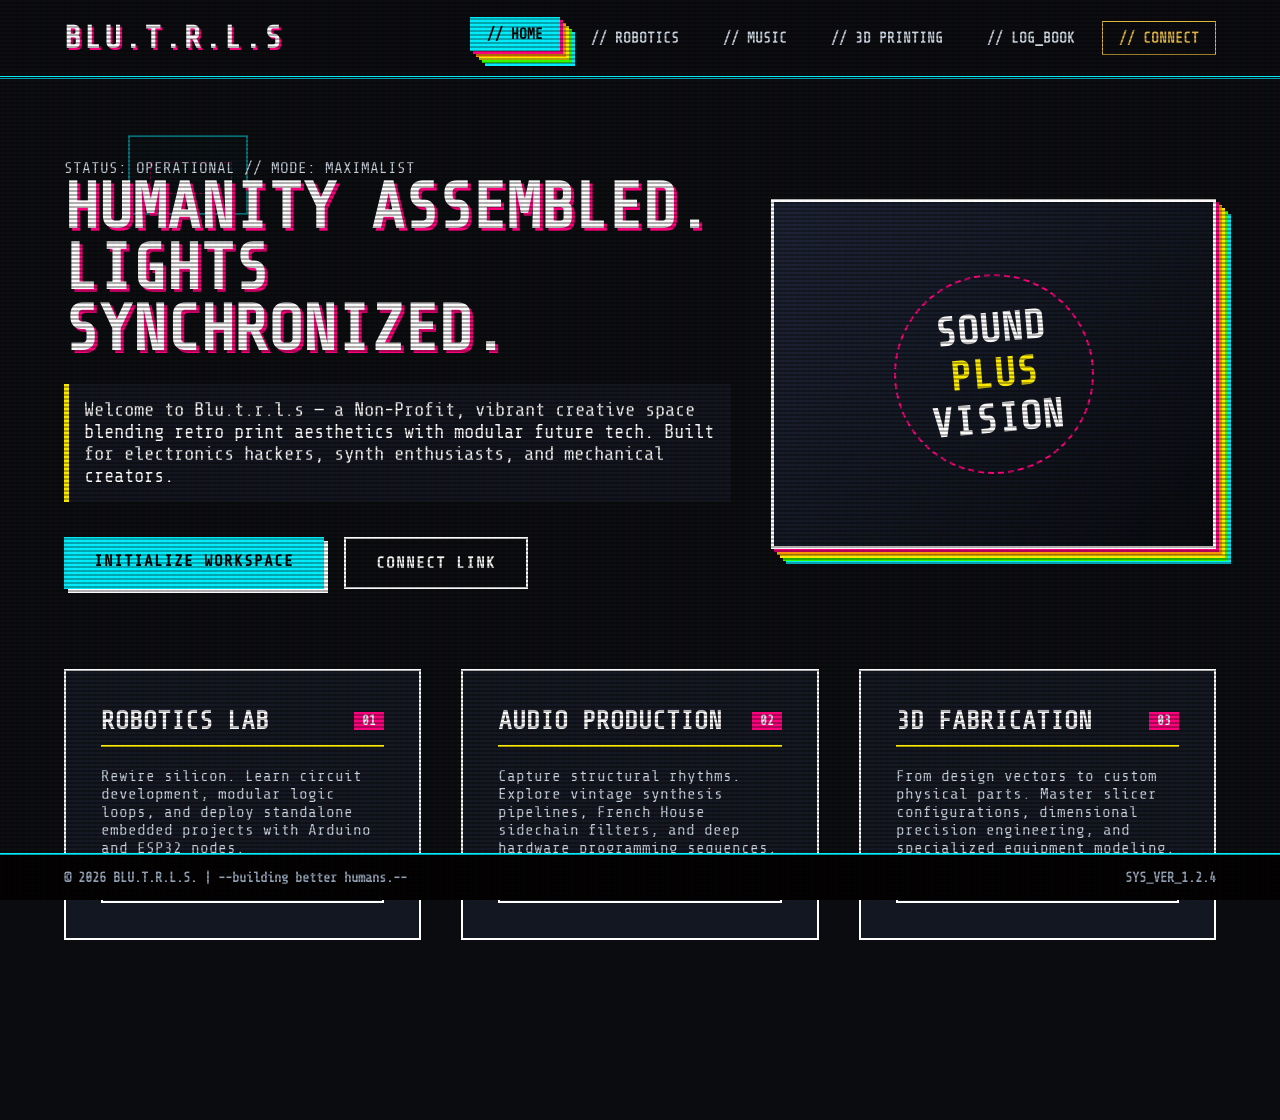
<file: index.html>
<!DOCTYPE html>
<html lang="en">

<head>
    <meta charset="UTF-8">
    <meta name="description" content="Blu.t.r.l.s - A Non-Profit Organization for All.">
    <meta name="keywords" content="Blu.t.r.l.s, Robotics, Music, 3D Printing">
    <meta name="author" content="Blu.t.r.l.s">
    <meta name="viewport" content="width=device-width, initial-scale=1.0">

    <title>Blu.t.r.l.s - Retro is the New Future</title>

    <link rel="preconnect" href="https://fonts.googleapis.com">
    <link rel="preconnect" href="https://fonts.gstatic.com" crossorigin>
    <link href="https://fonts.googleapis.com/css2?family=Share+Tech+Mono&display=swap" rel="stylesheet">
    <link rel="stylesheet" href="style.css">
    <link rel="icon" href="imgs/Blutrls-old.png" type="image/png">
</head>

<body>
    <div class="bg-3d-matrix">
        <div class="product-3d-scene scene-cassette">
            <div class="cassette-box"></div>
        </div>
        <div class="product-3d-scene scene-monitor">
            <div class="monitor-cube"></div>
        </div>
        <div class="product-3d-scene scene-gear">
            <div class="gear-ring"></div>
        </div>
    </div>

    <header>
        <div class="logo-glitch" data-text="Blu.t.r.l.s">Blu.t.r.l.s</div>
        <nav>
            <a href="index.html" class="nav-link active">// HOME</a>
            <a href="robotics.html" class="nav-link">// ROBOTICS</a>
            <a href="music.html" class="nav-link">// MUSIC</a>
            <a href="printing.html" class="nav-link">// 3D PRINTING</a>
            <a href="blog.html" class="nav-link">// LOG_BOOK</a>
            <a href="contact.html" class="nav-link nav-btn">// CONNECT</a>
        </nav>
    </header>

    <div id="hero" class="section-container">
        <div class="hero-grid">
            <div class="hero-left-blueprint">
                <p class="system-status">STATUS: OPERATIONAL // MODE: MAXIMALIST</p>
                <h1>HUMANITY ASSEMBLED.<br>LIGHTS SYNCHRONIZED.</h1>
                <p class="hero-tagline">Welcome to Blu.t.r.l.s — a Non-Profit, vibrant creative space blending retro
                    print aesthetics
                    with modular future tech. Built for electronics hackers, synth enthusiasts, and mechanical creators.
                </p>
                <div class="hero-buttons">
                    <a href="robotics.html" class="btn primary-neon">INITIALIZE WORKSPACE</a>
                    <a href="contact.html" class="btn secondary-silver">CONNECT LINK</a>
                </div>
            </div>
            <div class="hero-right-visual">
                <div class="walkman-ad-frame">
                    <div class="ad-accent-circle"></div>
                    <div
                        style="font-size:2.5rem; font-weight:900; color:#fff; z-index:5; text-align:center; transform: rotate(-5deg);">
                        SOUND<br><span style="color:var(--neon-yellow)">PLUS</span><br>VISION</div>
                </div>
            </div>
        </div>
    </div>

    <main class="portal-grid">
        <section class="portal-card panel-style">
            <div class="card-header">
                <h2>ROBOTICS LAB</h2>
                <span class="card-num">01</span>
            </div>
            <p>Rewire silicon. Learn circuit development, modular logic loops, and deploy standalone embedded projects
                with Arduino and ESP32 nodes.</p>
            <a href="robotics.html" class="portal-btn">LOAD LAB NODE</a>
        </section>

        <section class="portal-card panel-style">
            <div class="card-header">
                <h2>AUDIO PRODUCTION</h2>
                <span class="card-num">02</span>
            </div>
            <p>Capture structural rhythms. Explore vintage synthesis pipelines, French House sidechain filters, and deep
                hardware programming sequences.</p>
            <a href="music.html" class="portal-btn">TUNE FREQUENCY</a>
        </section>

        <section class="portal-card panel-style">
            <div class="card-header">
                <h2>3D FABRICATION</h2>
                <span class="card-num">03</span>
            </div>
            <p>From design vectors to custom physical parts. Master slicer configurations, dimensional precision
                engineering, and specialized equipment modeling.</p>
            <a href="printing.html" class="portal-btn">EXECUTE MATRIX</a>
        </section>
    </main>

    <footer id="footer">
        <div class="footer-grid">
            <p class="copyright">© 2026 BLU.T.R.L.S. | --building better humans.-- </p>
            <p class="footer-version">SYS_VER_1.2.4</p>
        </div>
    </footer>

    <script src="script.js"></script>
</body>

</html>
</file>
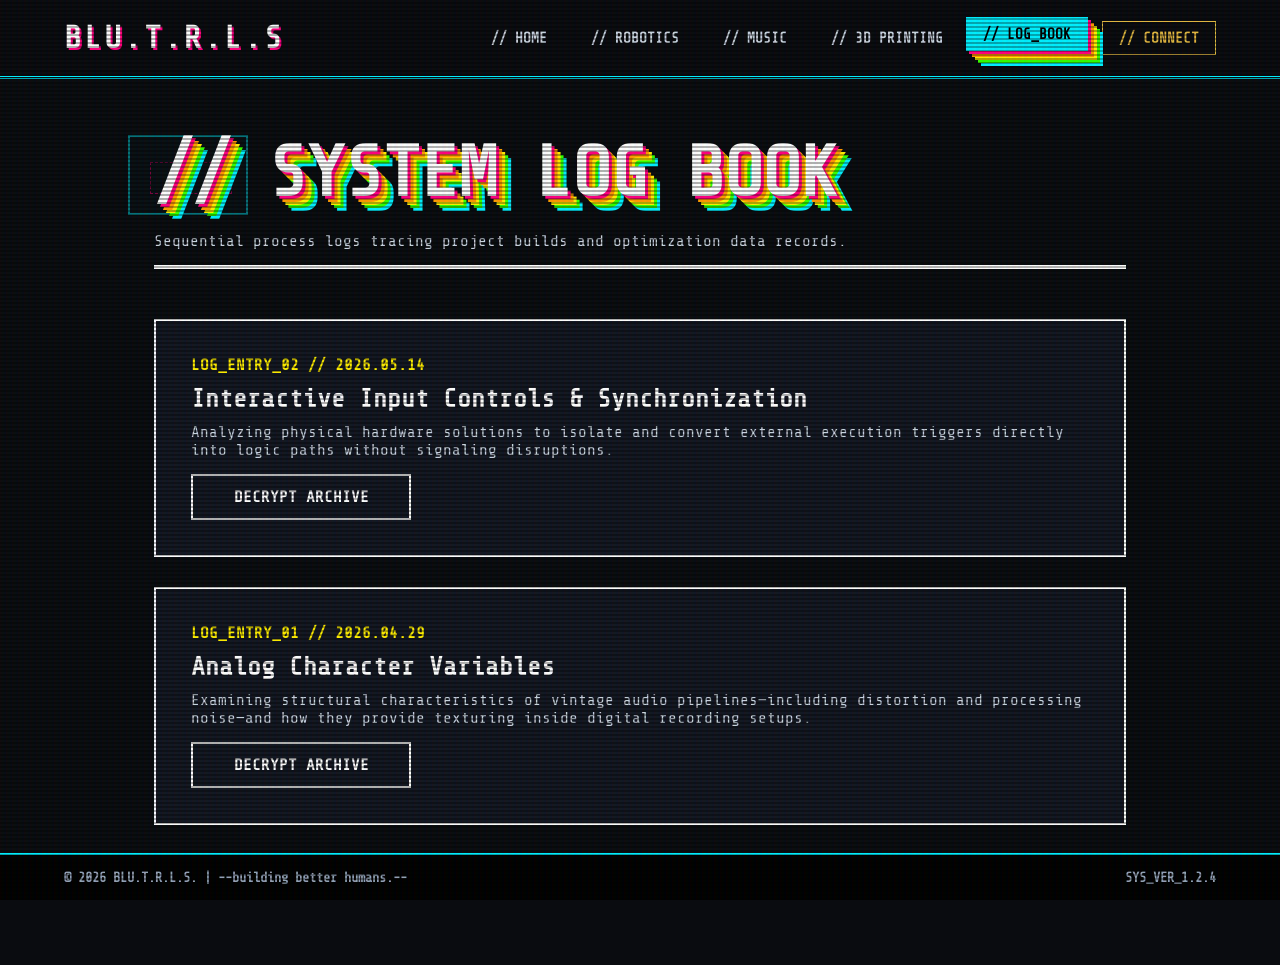
<file: blog.html>
<!DOCTYPE html>
<html lang="en">

<head>
    <meta charset="UTF-8">
    <meta name="viewport" content="width=device-width, initial-scale=1.0">
    <title>Blu.t.r.l.s // Log Book</title>
    <link href="https://fonts.googleapis.com/css2?family=Share+Tech+Mono&display=swap" rel="stylesheet">
    <link rel="stylesheet" href="style.css">
    <link rel="icon" href="imgs/Blutrls-old.png" type="image/png">
</head>

<body>
    <div class="bg-3d-matrix">
        <div class="product-3d-scene scene-cassette">
            <div class="cassette-box"></div>
        </div>
    </div>

    <header>
        <div class="logo-glitch" data-text="Blu.t.r.l.s">Blu.t.r.l.s</div>
        <nav>
            <a href="index.html" class="nav-link">// HOME</a>
            <a href="robotics.html" class="nav-link">// ROBOTICS</a>
            <a href="music.html" class="nav-link">// MUSIC</a>
            <a href="printing.html" class="nav-link">// 3D PRINTING</a>
            <a href="blog.html" class="nav-link active">// LOG_BOOK</a>
            <a href="contact.html" class="nav-link nav-btn">// CONNECT</a>
        </nav>
    </header>

    <main class="content-hub">
        <div class="hub-header">
            <h1>// SYSTEM LOG BOOK</h1>
            <p class="subtitle">Sequential process logs tracing project builds and optimization data records.</p>
        </div>

        <div style="display:flex; flex-direction:column; gap:30px;">
            <article class="panel-style">
                <span style="color:var(--neon-yellow); font-weight:bold;">LOG_ENTRY_02 // 2026.05.14</span>
                <h2 style="margin:10px 0;">Interactive Input Controls & Synchronization</h2>
                <p>Analyzing physical hardware solutions to isolate and convert external execution triggers directly
                    into logic paths without signaling disruptions.</p>
                <a href="entry-02.html" class="portal-btn" style="max-width:220px; margin-top:15px;">DECRYPT ARCHIVE</a>
            </article>

            <article class="panel-style">
                <span style="color:var(--neon-yellow); font-weight:bold;">LOG_ENTRY_01 // 2026.04.29</span>
                <h2 style="margin:10px 0;">Analog Character Variables</h2>
                <p>Examining structural characteristics of vintage audio pipelines—including distortion and processing
                    noise—and how they provide texturing inside digital recording setups.</p>
                <a href="entry-01.html" class="portal-btn" style="max-width:220px; margin-top:15px;">DECRYPT ARCHIVE</a>
            </article>
        </div>
    </main>

    <footer id="footer">
        <div class="footer-grid">
            <p class="copyright">© 2026 BLU.T.R.L.S. | --building better humans.-- </p>
            <p class="footer-version">SYS_VER_1.2.4</p>
        </div>
    </footer>
    <script src="script.js"></script>
</body>

</html>
</file>
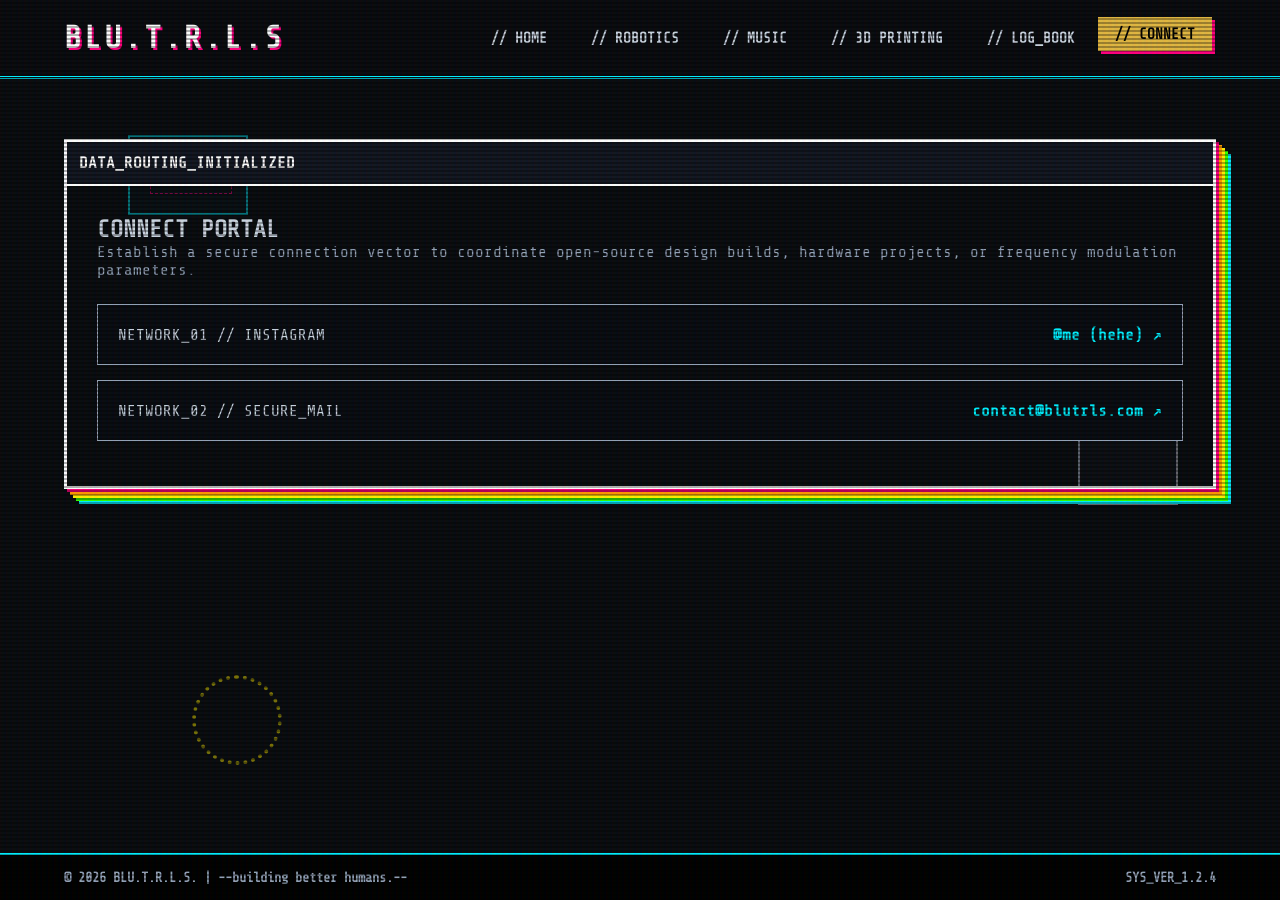
<file: contact.html>
<!DOCTYPE html>
<html lang="en">

<head>
    <meta charset="UTF-8">
    <meta name="viewport" content="width=device-width, initial-scale=1.0">
    <title>Blu.t.r.l.s // Connect Terminal</title>
    <link href="https://fonts.googleapis.com/css2?family=Share+Tech+Mono&display=swap" rel="stylesheet">
    <link rel="stylesheet" href="style.css">
    <link rel="icon" href="imgs/Blutrls-old.png" type="image/png">
    <style>
        .terminal-field {
            width: 100%;
            background: #000;
            border: 2px solid #fff;
            padding: 12px;
            color: var(--neon-blue);
            font-family: var(--font-mono);
            margin-bottom: 15px;
        }
    </style>
</head>

<body>
    <div class="bg-3d-matrix">
        <div class="product-3d-scene scene-cassette">
            <div class="cassette-box"></div>
        </div>
        <div class="product-3d-scene scene-monitor">
            <div class="monitor-cube"></div>
        </div>
        <div class="product-3d-scene scene-gear">
            <div class="gear-ring"></div>
        </div>
    </div>

    <header>
        <div class="logo-glitch" data-text="Blu.t.r.l.s">Blu.t.r.l.s</div>
        <nav>
            <a href="index.html" class="nav-link">// HOME</a>
            <a href="robotics.html" class="nav-link">// ROBOTICS</a>
            <a href="music.html" class="nav-link">// MUSIC</a>
            <a href="printing.html" class="nav-link">// 3D PRINTING</a>
            <a href="blog.html" class="nav-link">// LOG_BOOK</a>
            <a href="contact.html" class="nav-link active nav-btn">// CONNECT</a>
        </nav>
    </header>

    <main class="contact-terminal-container">
        <div class="neon-border-box" style="border:3px solid #fff; box-shadow: var(--rainbow-trail);">
            <div class="panel-header-bar" style="background:#131722; padding:12px; border-bottom:2px solid #fff;">
                <span class="status-dot blinking"></span>
                <span style="font-weight:bold; color:#fff;">DATA_ROUTING_INITIALIZED</span>
            </div>

            <div class="cta-inner-content" style="padding:30px;">
                <h2>CONNECT PORTAL</h2>
                <p style="color:var(--grey-text); margin-bottom:25px;">Establish a secure connection vector to
                    coordinate open-source design builds, hardware projects, or frequency modulation parameters.</p>

                <div class="terminal-directory">
                    <div class="directory-row">
                        <span>NETWORK_01 // INSTAGRAM</span>
                        <a href="https://www.instagram.com/iketani_thelegendof.akina" target="_blank"
                            class="dir-address">@me (hehe)
                            ↗</a>
                    </div>
                    <div class="directory-row">
                        <span>NETWORK_02 // SECURE_MAIL</span>
                        <a href="mailto:contact@blutrls.com" class="dir-address">contact@blutrls.com ↗</a>
                    </div>
                </div>
            </div>
        </div>
    </main>

    <footer id="footer">
        <div class="footer-grid">
            <p class="copyright">© 2026 BLU.T.R.L.S. | --building better humans.-- </p>
            <p class="footer-version">SYS_VER_1.2.4</p>
        </div>
    </footer>
    <script src="script.js"></script>
</body>

</html>
</file>
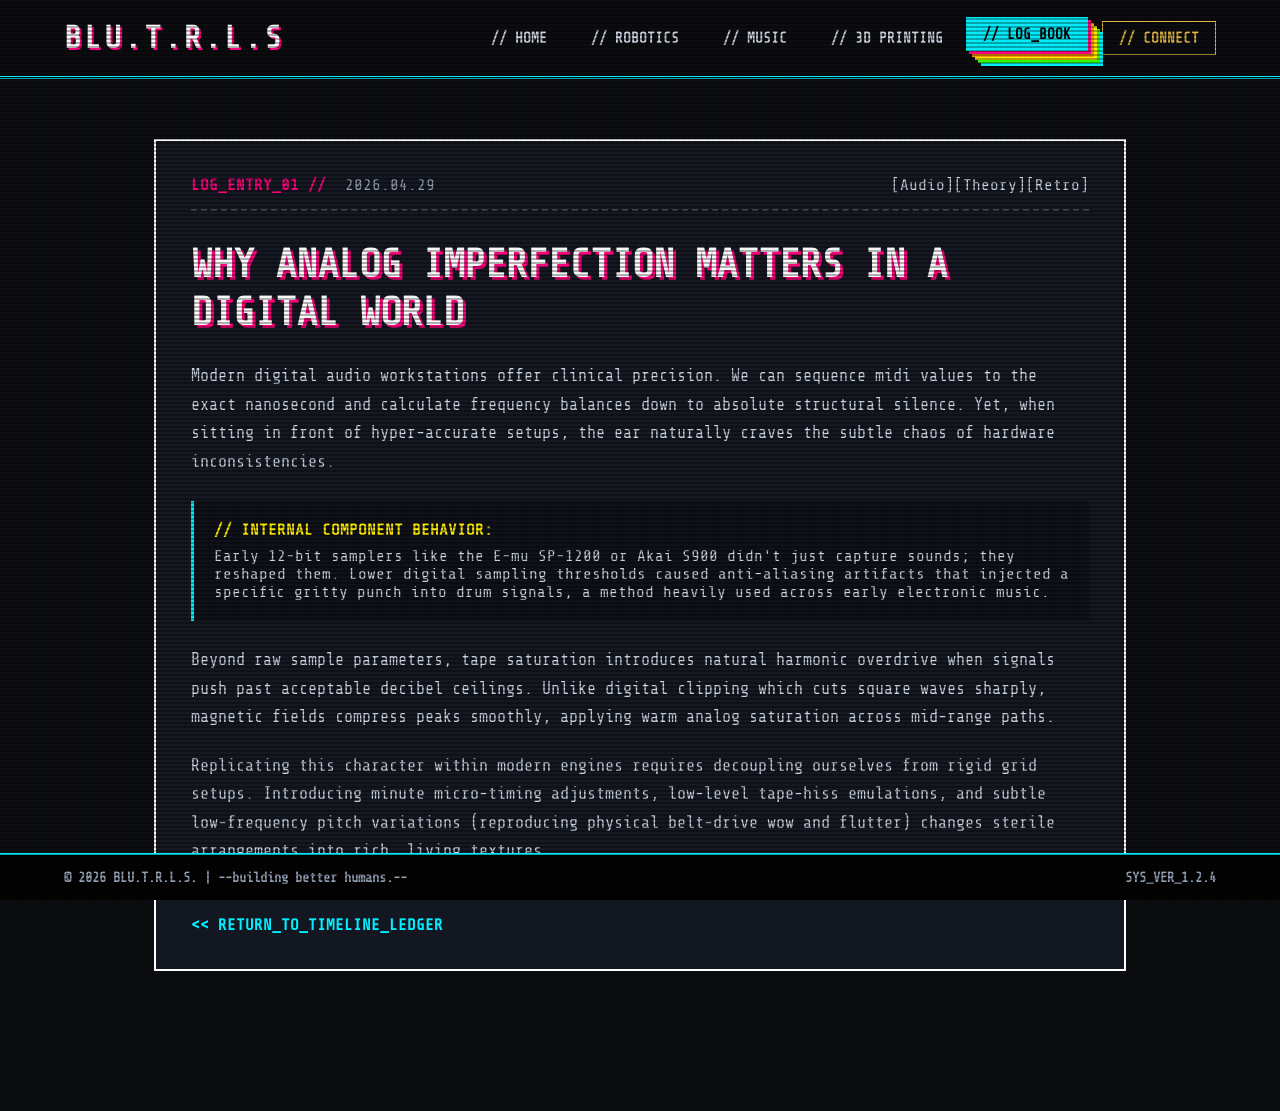
<file: entry-01.html>
<!DOCTYPE html>
<html lang="en">

<head>
    <meta charset="UTF-8">
    <meta name="viewport" content="width=device-width, initial-scale=1.0">
    <title>Blu.t.r.l.s // Log_01: Analog Imperfection</title>
    <link href="https://fonts.googleapis.com/css2?family=Share+Tech+Mono&display=swap" rel="stylesheet">
    <link rel="stylesheet" href="style.css">
    <link rel="icon" href="imgs/Blutrls-old.png" type="image/png">
    <style>
        /* Article specific helper metrics */
        .article-meta-panel {
            border-bottom: 2px dashed rgba(255, 255, 255, 0.2);
            padding-bottom: 15px;
            margin-bottom: 30px;
            display: flex;
            justify-content: space-between;
            align-items: center;
            flex-wrap: wrap;
            gap: 10px;
        }

        .back-link {
            display: inline-block;
            margin-top: 30px;
            color: var(--neon-blue, #00f0ff);
            text-decoration: none;
            font-weight: bold;
            transition: color 0.2s;
        }

        .back-link:hover {
            color: var(--neon-pink, #ff007f);
        }

        .log-content p {
            line-height: 1.7;
            margin-bottom: 20px;
            font-size: 1.05rem;
        }

        .blueprint-inset {
            background: rgba(0, 0, 0, 0.3);
            border-left: 3px solid var(--neon-blue, #00f0ff);
            padding: 20px;
            margin: 25px 0;
        }
    </style>
</head>

<body class="gritty-bg">
    <header>
        <div class="logo-glitch" data-text="Blu.t.r.l.s">Blu.t.r.l.s</div>
        <nav>
            <a href="index.html" class="nav-link">// HOME</a>
            <a href="robotics.html" class="nav-link">// ROBOTICS</a>
            <a href="music.html" class="nav-link">// MUSIC</a>
            <a href="printing.html" class="nav-link">// 3D PRINTING</a>
            <a href="blog.html" class="nav-link active">// LOG_BOOK</a>
            <a href="contact.html" class="nav-link nav-btn">// CONNECT</a>
        </nav>
    </header>

    <main class="content-hub">
        <div class="rainbow-gradient-bar"></div>

        <article class="panel-style">
            <div class="article-meta-panel">
                <div>
                    <span style="color: var(--neon-pink, #ff007f); font-weight: bold;">LOG_ENTRY_01 //</span>
                    <span style="color: #94a3b8; margin-left: 10px;">2026.04.29</span>
                </div>
                <div class="post-tags" style="margin: 0;">
                    <span>[Audio]</span><span>[Theory]</span><span>[Retro]</span>
                </div>
            </div>

            <h1 style="font-size: 2.5rem; color: #fff; margin-bottom: 25px; line-height: 1.2;">
                Why Analog Imperfection Matters in a Digital World
            </h1>

            <div class="log-content">
                <p>
                    Modern digital audio workstations offer clinical precision. We can sequence midi values to the exact
                    nanosecond and calculate frequency balances down to absolute structural silence. Yet, when sitting
                    in front of hyper-accurate setups, the ear naturally craves the subtle chaos of hardware
                    inconsistencies.
                </p>

                <div class="blueprint-inset">
                    <strong style="color: var(--neon-yellow, #ffee00); display: block; margin-bottom: 8px;">// INTERNAL
                        COMPONENT BEHAVIOR:</strong>
                    Early 12-bit samplers like the E-mu SP-1200 or Akai S900 didn't just capture sounds; they reshaped
                    them. Lower digital sampling thresholds caused anti-aliasing artifacts that injected a specific
                    gritty punch into drum signals, a method heavily used across early electronic music.
                </div>

                <p>
                    Beyond raw sample parameters, tape saturation introduces natural harmonic overdrive when signals
                    push past acceptable decibel ceilings. Unlike digital clipping which cuts square waves sharply,
                    magnetic fields compress peaks smoothly, applying warm analog saturation across mid-range paths.
                </p>

                <p>
                    Replicating this character within modern engines requires decoupling ourselves from rigid grid
                    setups. Introducing minute micro-timing adjustments, low-level tape-hiss emulations, and subtle
                    low-frequency pitch variations (reproducing physical belt-drive wow and flutter) changes sterile
                    arrangements into rich, living textures.
                </p>
            </div>

            <a href="blog.html" class="back-link">&lt;&lt; RETURN_TO_TIMELINE_LEDGER</a>
        </article>
    </main>

    <footer id="footer">
        <div class="footer-grid">
            <p class="copyright">© 2026 BLU.T.R.L.S. | --building better humans.-- </p>
            <p class="footer-version">SYS_VER_1.2.4</p>
        </div>
    </footer>

    <script src="script.js"></script>
</body>

</html>
</file>
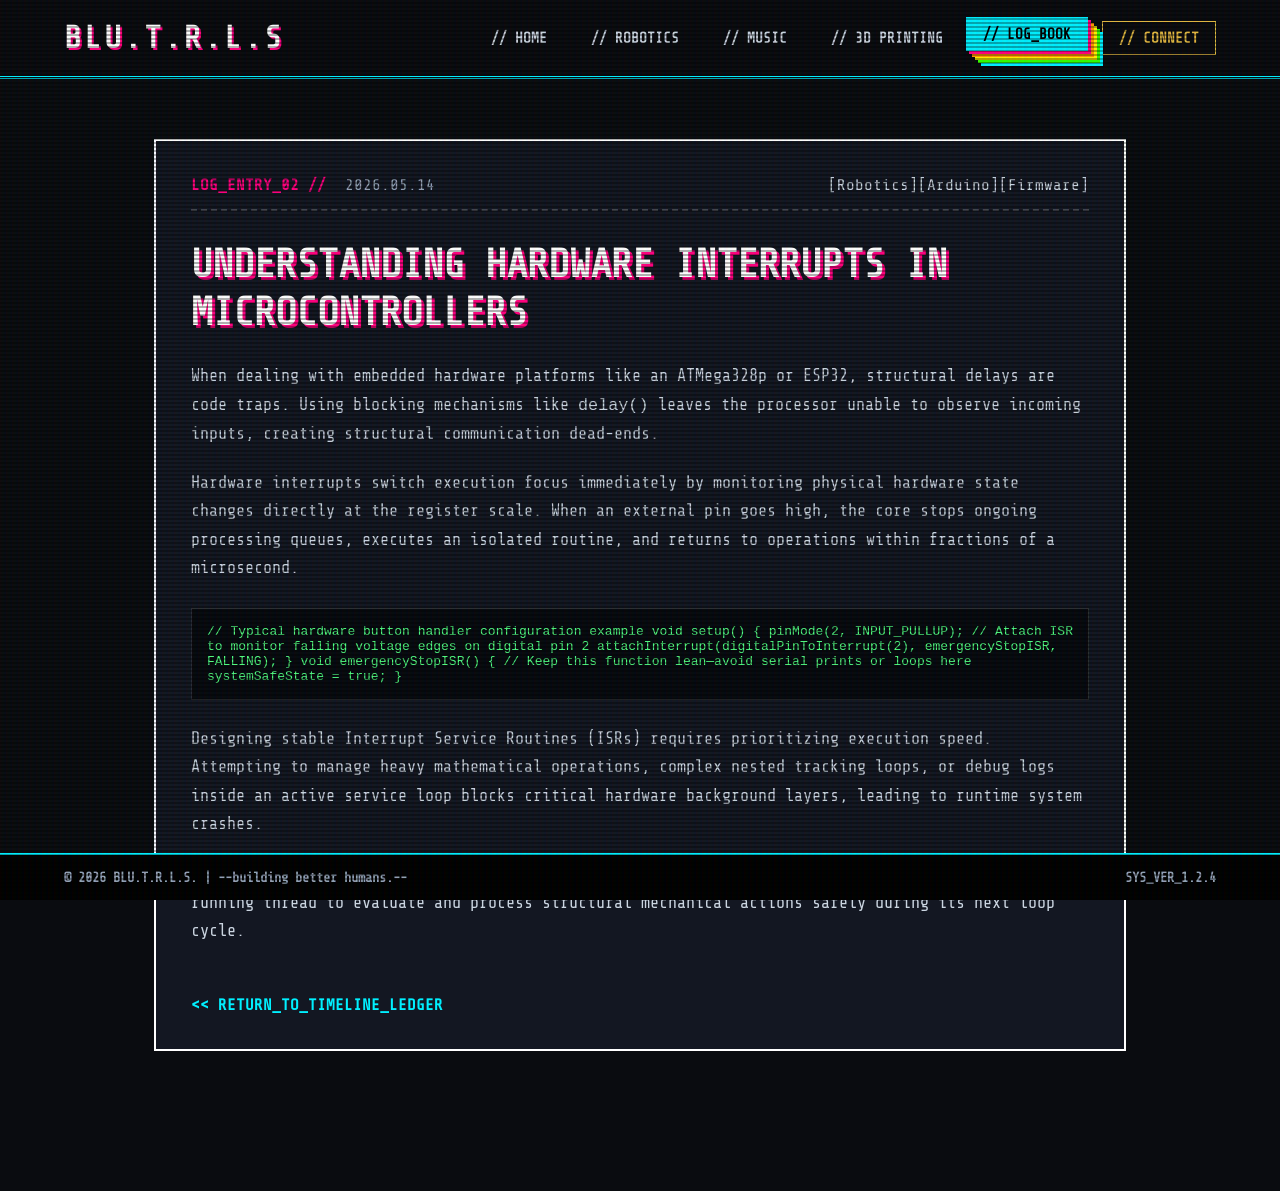
<file: entry-02.html>
<!DOCTYPE html>
<html lang="en">

<head>
    <meta charset="UTF-8">
    <meta name="viewport" content="width=device-width, initial-scale=1.0">
    <title>Blu.t.r.l.s // Log_02: Interrupt Routines</title>
    <link href="https://fonts.googleapis.com/css2?family=Share+Tech+Mono&display=swap" rel="stylesheet">
    <link rel="stylesheet" href="style.css">
    <link rel="icon" href="imgs/Blutrls-old.png" type="image/png">
    <style>
        /* Article specific helper metrics */
        .article-meta-panel {
            border-bottom: 2px dashed rgba(255, 255, 255, 0.2);
            padding-bottom: 15px;
            margin-bottom: 30px;
            display: flex;
            justify-content: space-between;
            align-items: center;
            flex-wrap: wrap;
            gap: 10px;
        }

        .back-link {
            display: inline-block;
            margin-top: 30px;
            color: var(--neon-blue, #00f0ff);
            text-decoration: none;
            font-weight: bold;
            transition: color 0.2s;
        }

        .back-link:hover {
            color: var(--neon-pink, #ff007f);
        }

        .log-content p {
            line-height: 1.7;
            margin-bottom: 20px;
            font-size: 1.05rem;
        }

        .code-block-inset {
            background: #070a0f;
            border: 1px solid rgba(255, 255, 255, 0.15);
            padding: 15px;
            font-family: monospace;
            color: #52ff83;
            margin: 25px 0;
            overflow-x: auto;
        }
    </style>
</head>

<body class="gritty-bg">
    <header>
        <div class="logo-glitch" data-text="Blu.t.r.l.s">Blu.t.r.l.s</div>
        <nav>
            <a href="index.html" class="nav-link">// HOME</a>
            <a href="robotics.html" class="nav-link">// ROBOTICS</a>
            <a href="music.html" class="nav-link">// MUSIC</a>
            <a href="printing.html" class="nav-link">// 3D PRINTING</a>
            <a href="blog.html" class="nav-link active">// LOG_BOOK</a>
            <a href="contact.html" class="nav-link nav-btn">// CONNECT</a>
        </nav>
    </header>

    <main class="content-hub">
        <div class="rainbow-gradient-bar"></div>

        <article class="panel-style">
            <div class="article-meta-panel">
                <div>
                    <span style="color: var(--neon-pink, #ff007f); font-weight: bold;">LOG_ENTRY_02 //</span>
                    <span style="color: #94a3b8; margin-left: 10px;">2026.05.14</span>
                </div>
                <div class="post-tags" style="margin: 0;">
                    <span>[Robotics]</span><span>[Arduino]</span><span>[Firmware]</span>
                </div>
            </div>

            <h1 style="font-size: 2.5rem; color: #fff; margin-bottom: 25px; line-height: 1.2;">
                Understanding Hardware Interrupts in Microcontrollers
            </h1>

            <div class="log-content">
                <p>
                    When dealing with embedded hardware platforms like an ATMega328p or ESP32, structural delays are
                    code traps. Using blocking mechanisms like <code>delay()</code> leaves the processor unable to
                    observe incoming inputs, creating structural communication dead-ends.
                </p>

                <p>
                    Hardware interrupts switch execution focus immediately by monitoring physical hardware state changes
                    directly at the register scale. When an external pin goes high, the core stops ongoing processing
                    queues, executes an isolated routine, and returns to operations within fractions of a microsecond.
                </p>

                <div class="code-block-inset">
                    // Typical hardware button handler configuration example
                    void setup() {
                    pinMode(2, INPUT_PULLUP);
                    // Attach ISR to monitor falling voltage edges on digital pin 2
                    attachInterrupt(digitalPinToInterrupt(2), emergencyStopISR, FALLING);
                    }

                    void emergencyStopISR() {
                    // Keep this function lean—avoid serial prints or loops here
                    systemSafeState = true;
                    }
                </div>

                <p>
                    Designing stable Interrupt Service Routines (ISRs) requires prioritizing execution speed. Attempting
                    to manage heavy mathematical operations, complex nested tracking loops, or debug logs inside an
                    active service loop blocks critical hardware background layers, leading to runtime system crashes.
                </p>

                <p>
                    Keep execution fast: modify a <code>volatile</code> state boolean within the handler node, and allow
                    your main running thread to evaluate and process structural mechanical actions safely during its
                    next loop cycle.
                </p>
            </div>

            <a href="blog.html" class="back-link">&lt;&lt; RETURN_TO_TIMELINE_LEDGER</a>
        </article>
    </main>

    <footer id="footer">
        <div class="footer-grid">
            <p class="copyright">© 2026 BLU.T.R.L.S. | --building better humans.-- </p>
            <p class="footer-version">SYS_VER_1.2.4</p>
        </div>
    </footer>

    <script src="script.js"></script>
</body>

</html>
</file>
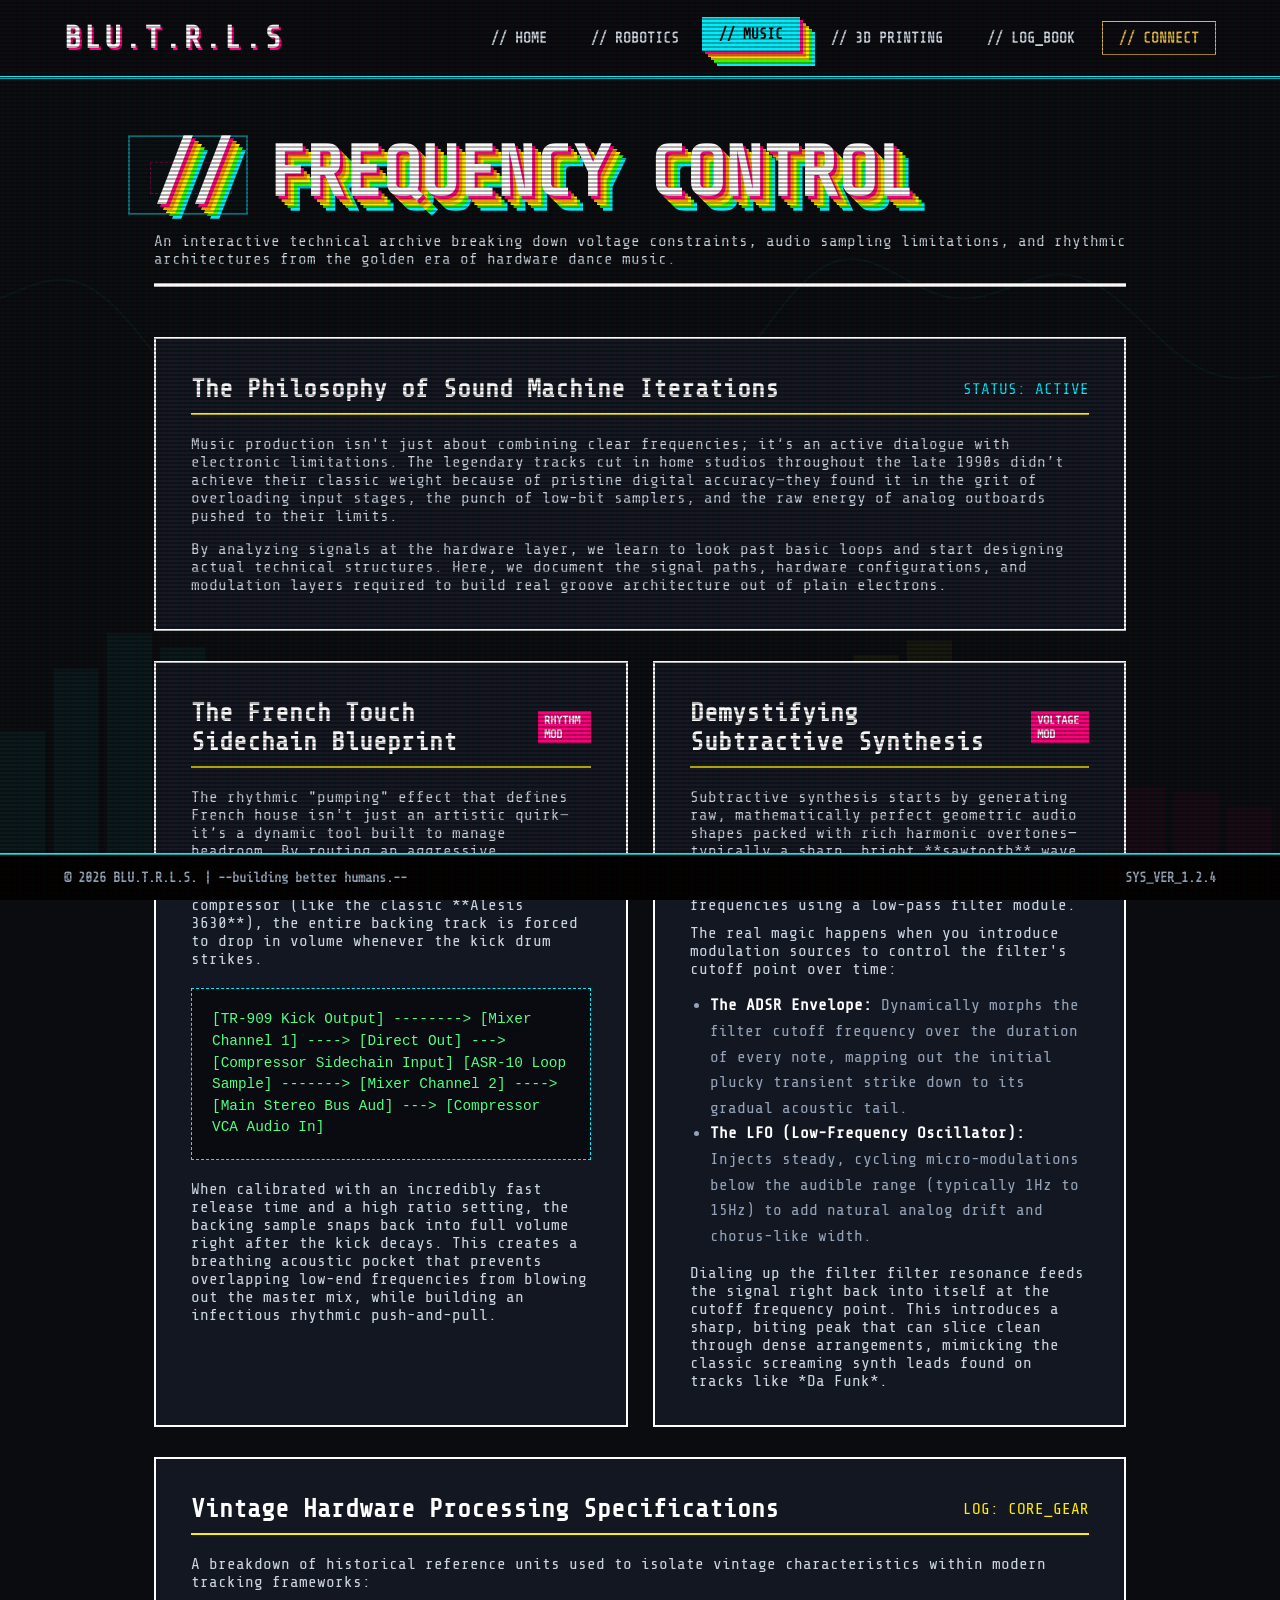
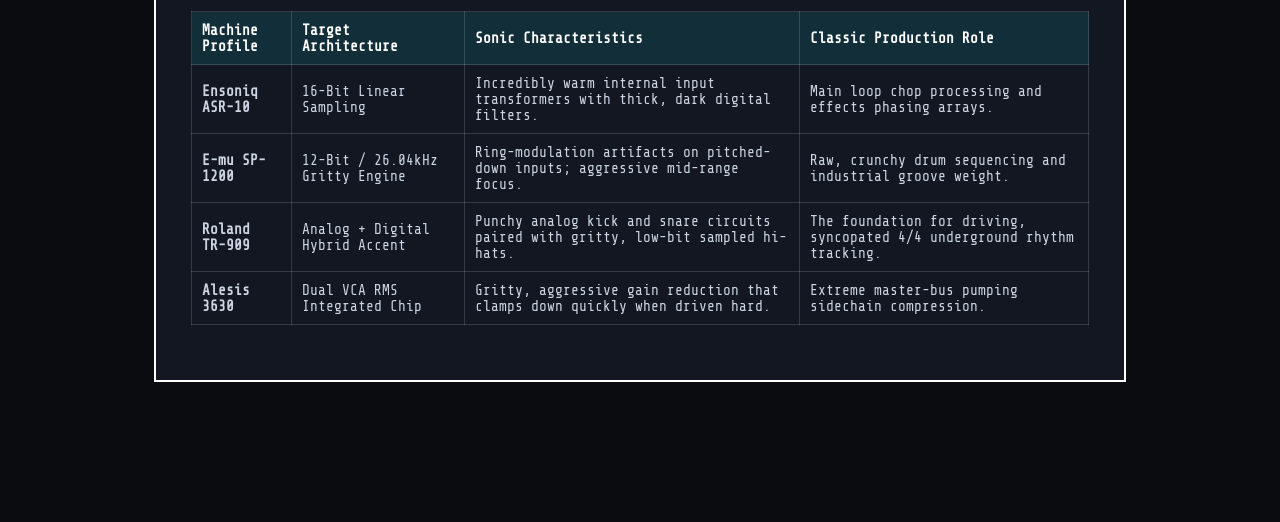
<file: music.html>
<!DOCTYPE html>
<html lang="en">

<head>
    <meta charset="UTF-8">
    <meta name="viewport" content="width=device-width, initial-scale=1.0">
    <title>Blu.t.r.l.s // Audio Terminal</title>
    <link href="https://fonts.googleapis.com/css2?family=Share+Tech+Mono&display=swap" rel="stylesheet">
    <link rel="stylesheet" href="style.css">
    <link rel="icon" href="imgs/Blutrls-old.png" type="image/png">
    <style>
        /* Localized layout overrides to seamlessly position the background graphics */
        .bg-3d-matrix {
            position: fixed;
            top: 0;
            left: 0;
            width: 100%;
            height: 100%;
            z-index: 1;
            pointer-events: none;
            overflow: hidden;
        }

        .bg-canvas-layer {
            position: absolute;
            top: 0;
            left: 0;
            width: 100%;
            height: 100%;
            opacity: 0.12;
            z-index: 0;
        }

        .content-hub {
            position: relative;
            z-index: 10;
        }

        /* Technical layout utility stylings */
        .grid-2col {
            display: grid;
            grid-template-columns: repeat(auto-fit, minmax(450px, 1fr));
            gap: 25px;
            margin-top: 25px;
        }

        @media (max-width: 600px) {
            .grid-2col {
                grid-template-columns: 1fr;
            }
        }

        .signal-flow-box {
            background: rgba(0, 0, 0, 0.5);
            border: 1px dashed var(--neon-blue, #00f0ff);
            padding: 20px;
            font-family: monospace;
            font-size: 0.9rem;
            line-height: 1.5;
            color: #52ff83;
            margin: 20px 0;
        }

        .gear-spec-table {
            width: 100%;
            border-collapse: collapse;
            margin: 20px 0;
            font-size: 0.9rem;
        }

        .gear-spec-table th,
        .gear-spec-table td {
            border: 1px solid rgba(255, 255, 255, 0.15);
            padding: 10px;
            text-align: left;
        }

        .gear-spec-table th {
            background: rgba(0, 240, 255, 0.1);
            color: #fff;
        }

        .badge-alt {
            background: #ff007f;
            color: #fff;
            padding: 2px 6px;
            font-size: 0.75rem;
            font-weight: bold;
            text-transform: uppercase;
            margin-left: 10px;
            vertical-align: middle;
        }
    </style>
</head>

<body class="static-bg">
    <div class="bg-3d-matrix">
        <canvas id="bg-oscilloscope" class="bg-canvas-layer"></canvas>
        <div class="product-3d-scene scene-cassette">
            <div class="cassette-box"></div>
        </div>
        <div class="product-3d-scene scene-gear">
            <div class="gear-ring"></div>
        </div>
    </div>

    <header>
        <div class="logo-glitch" data-text="Blu.t.r.l.s">Blu.t.r.l.s</div>
        <nav>
            <a href="index.html" class="nav-link">// HOME</a>
            <a href="robotics.html" class="nav-link">// ROBOTICS</a>
            <a href="music.html" class="nav-link active">// MUSIC</a>
            <a href="printing.html" class="nav-link">// 3D PRINTING</a>
            <a href="blog.html" class="nav-link">// LOG_BOOK</a>
            <a href="contact.html" class="nav-link nav-btn">// CONNECT</a>
        </nav>
    </header>

    <main class="content-hub">
        <div class="rainbow-gradient-bar"></div>

        <div class="hub-header">
            <h1>// FREQUENCY CONTROL</h1>
            <p class="subtitle">An interactive technical archive breaking down voltage constraints, audio sampling
                limitations, and rhythmic architectures from the golden era of hardware dance music.</p>
        </div>

        <section class="panel-style" style="margin-bottom: 30px;">
            <div class="card-header">
                <h2>The Philosophy of Sound Machine Iterations</h2>
                <span style="color: var(--neon-blue, #00f0ff);">STATUS: ACTIVE</span>
            </div>
            <p>
                Music production isn't just about combining clear frequencies; it’s an active dialogue with electronic
                limitations. The legendary tracks cut in home studios throughout the late 1990s didn’t achieve their
                classic weight because of pristine digital accuracy—they found it in the grit of overloading input
                stages, the punch of low-bit samplers, and the raw energy of analog outboards pushed to their limits.
            </p>
            <p style="margin-top: 15px;">
                By analyzing signals at the hardware layer, we learn to look past basic loops and start designing actual
                technical structures. Here, we document the signal paths, hardware configurations, and modulation layers
                required to build real groove architecture out of plain electrons.
            </p>
        </section>

        <div class="grid-2col">
            <section class="panel-style">
                <div class="card-header">
                    <h2>The French Touch Sidechain Blueprint</h2>
                    <span class="badge-alt">Rhythm Mod</span>
                </div>
                <p>
                    The rhythmic "pumping" effect that defines French house isn't just an artistic quirk—it’s a dynamic
                    tool built to manage headroom. By routing an aggressive, uncompressed kick drum signal into the
                    sidechain side-input of a vintage stereo VCA compressor (like the classic **Alesis 3630**), the
                    entire backing track is forced to drop in volume whenever the kick drum strikes.
                </p>
                <div class="signal-flow-box">
                    [TR-909 Kick Output] --------> [Mixer Channel 1] ----> [Direct Out] ---> [Compressor Sidechain
                    Input]
                    [ASR-10 Loop Sample] -------> [Mixer Channel 2] ----> [Main Stereo Bus Aud] ---> [Compressor VCA
                    Audio In]
                </div>
                <p>
                    When calibrated with an incredibly fast release time and a high ratio setting, the backing sample
                    snaps back into full volume right after the kick decays. This creates a breathing acoustic pocket
                    that prevents overlapping low-end frequencies from blowing out the master mix, while building an
                    infectious rhythmic push-and-pull.
                </p>
            </section>

            <section class="panel-style">
                <div class="card-header">
                    <h2>Demystifying Subtractive Synthesis</h2>
                    <span class="badge-alt">Voltage Mod</span>
                </div>
                <p>
                    Subtractive synthesis starts by generating raw, mathematically perfect geometric audio shapes packed
                    with rich harmonic overtones—typically a sharp, bright **sawtooth** wave or a hollow **square**
                    wave. From there, your main goal is to carve away unwanted frequencies using a low-pass filter
                    module.
                </p>
                <p style="margin-top: 10px;">
                    The real magic happens when you introduce modulation sources to control the filter's cutoff point
                    over time:
                </p>
                <ul style="margin: 15px 0 15px 20px; line-height: 1.6; color: #94a3b8;">
                    <li><strong style="color: #fff;">The ADSR Envelope:</strong> Dynamically morphs the filter cutoff
                        frequency over the duration of every note, mapping out the initial plucky transient strike down
                        to its gradual acoustic tail.</li>
                    <li><strong style="color: #fff;">The LFO (Low-Frequency Oscillator):</strong> Injects steady,
                        cycling micro-modulations below the audible range (typically 1Hz to 15Hz) to add natural analog
                        drift and chorus-like width.</li>
                </ul>
                <p>
                    Dialing up the filter filter resonance feeds the signal right back into itself at the cutoff
                    frequency point. This introduces a sharp, biting peak that can slice clean through dense
                    arrangements, mimicking the classic screaming synth leads found on tracks like *Da Funk*.
                </p>
            </section>
        </div>

        <section class="panel-style" style="margin-top: 30px;">
            <div class="card-header">
                <h2>Vintage Hardware Processing Specifications</h2>
                <span style="color: var(--neon-yellow, #ffee00);">LOG: CORE_GEAR</span>
            </div>
            <p>
                A breakdown of historical reference units used to isolate vintage characteristics within modern tracking
                frameworks:
            </p>

            <table class="gear-spec-table">
                <thead>
                    <tr>
                        <th>Machine Profile</th>
                        <th>Target Architecture</th>
                        <th>Sonic Characteristics</th>
                        <th>Classic Production Role</th>
                    </tr>
                </thead>
                <tbody>
                    <tr>
                        <td><strong>Ensoniq ASR-10</strong></td>
                        <td>16-Bit Linear Sampling</td>
                        <td>Incredibly warm internal input transformers with thick, dark digital filters.</td>
                        <td>Main loop chop processing and effects phasing arrays.</td>
                    </tr>
                    <tr>
                        <td><strong>E-mu SP-1200</strong></td>
                        <td>12-Bit / 26.04kHz Gritty Engine</td>
                        <td>Ring-modulation artifacts on pitched-down inputs; aggressive mid-range focus.</td>
                        <td>Raw, crunchy drum sequencing and industrial groove weight.</td>
                    </tr>
                    <tr>
                        <td><strong>Roland TR-909</strong></td>
                        <td>Analog + Digital Hybrid Accent</td>
                        <td>Punchy analog kick and snare circuits paired with gritty, low-bit sampled hi-hats.</td>
                        <td>The foundation for driving, syncopated 4/4 underground rhythm tracking.</td>
                    </tr>
                    <tr>
                        <td><strong>Alesis 3630</strong></td>
                        <td>Dual VCA RMS Integrated Chip</td>
                        <td>Gritty, aggressive gain reduction that clamps down quickly when driven hard.</td>
                        <td>Extreme master-bus pumping sidechain compression.</td>
                    </tr>
                </tbody>
            </table>
        </section>
    </main>

    <footer id="footer">
        <div class="footer-grid">
            <p class="copyright">© 2026 BLU.T.R.L.S. | --building better humans.-- </p>
            <p class="footer-version">SYS_VER_1.2.4</p>
        </div>
    </footer>

    <script src="script.js"></script>
</body>

</html>
</file>
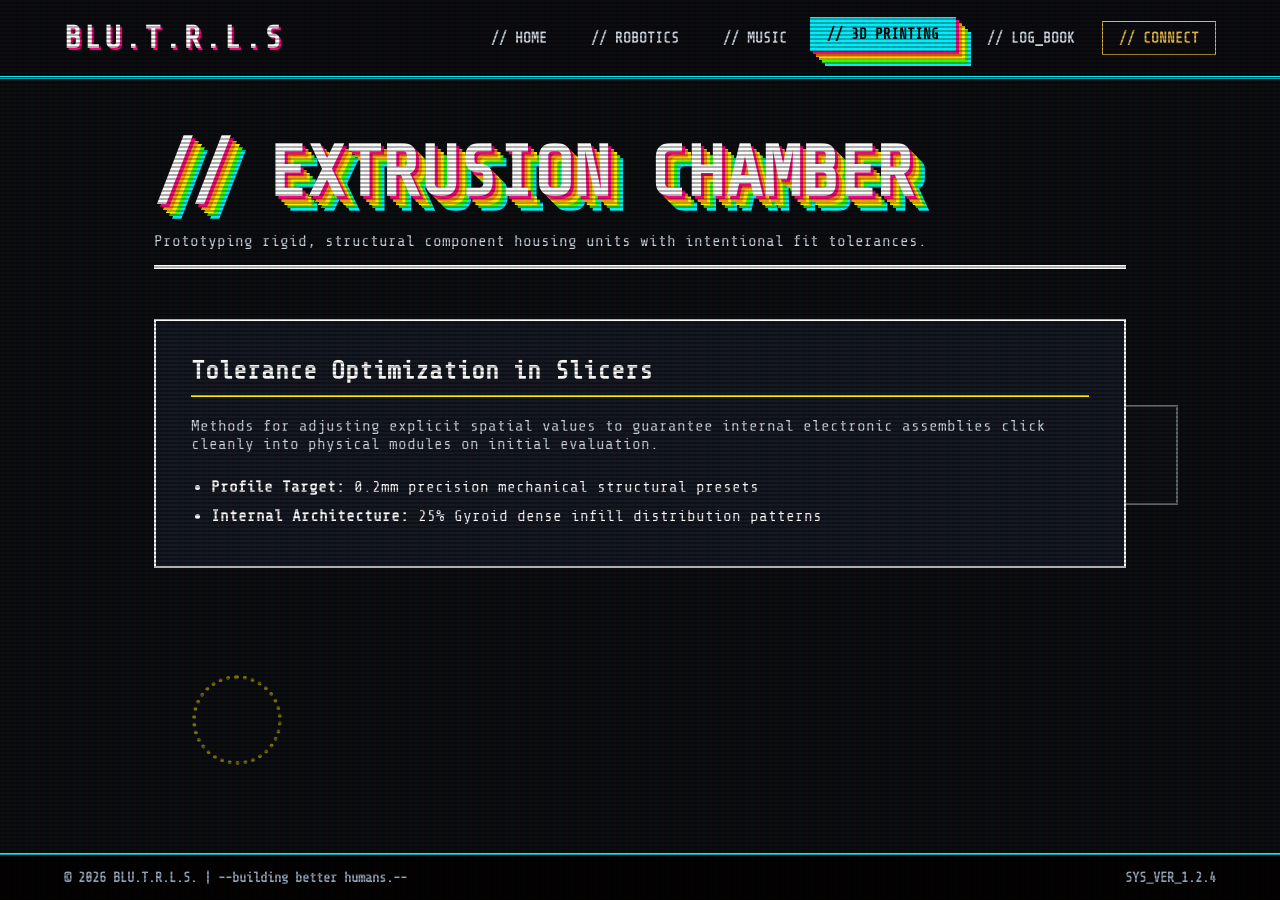
<file: printing.html>
<!DOCTYPE html>
<html lang="en">

<head>
    <meta charset="UTF-8">
    <meta name="viewport" content="width=device-width, initial-scale=1.0">
    <title>Blu.t.r.l.s // Fabrication Matrix</title>
    <link href="https://fonts.googleapis.com/css2?family=Share+Tech+Mono&display=swap" rel="stylesheet">
    <link rel="stylesheet" href="style.css">
    <link rel="icon" href="imgs/Blutrls-old.png" type="image/png">
</head>

<body>
    <div class="bg-3d-matrix">
        <div class="product-3d-scene scene-monitor">
            <div class="monitor-cube"></div>
        </div>
        <div class="product-3d-scene scene-gear">
            <div class="gear-ring"></div>
        </div>
    </div>

    <header>
        <div class="logo-glitch" data-text="Blu.t.r.l.s">Blu.t.r.l.s</div>
        <nav>
            <a href="index.html" class="nav-link">// HOME</a>
            <a href="robotics.html" class="nav-link">// ROBOTICS</a>
            <a href="music.html" class="nav-link">// MUSIC</a>
            <a href="printing.html" class="nav-link active">// 3D PRINTING</a>
            <a href="blog.html" class="nav-link">// LOG_BOOK</a>
            <a href="contact.html" class="nav-link nav-btn">// CONNECT</a>
        </nav>
    </header>

    <main class="content-hub">
        <div class="hub-header">
            <h1>// EXTRUSION CHAMBER</h1>
            <p class="subtitle">Prototyping rigid, structural component housing units with intentional fit tolerances.
            </p>
        </div>

        <div class="panel-style">
            <div class="card-header">
                <h2>Tolerance Optimization in Slicers</h2>
            </div>
            <p>Methods for adjusting explicit spatial values to guarantee internal electronic assemblies click cleanly
                into physical modules on initial evaluation.</p>
            <ul style="margin-top:20px; padding-left:20px; color:#fff; line-height:1.8;">
                <li><strong>Profile Target:</strong> 0.2mm precision mechanical structural presets</li>
                <li><strong>Internal Architecture:</strong> 25% Gyroid dense infill distribution patterns</li>
            </ul>
        </div>
    </main>

    <footer id="footer">
        <div class="footer-grid">
            <p class="copyright">© 2026 BLU.T.R.L.S. | --building better humans.-- </p>
            <p class="footer-version">SYS_VER_1.2.4</p>
        </div>
    </footer>
    <script src="script.js"></script>
</body>

</html>
</file>
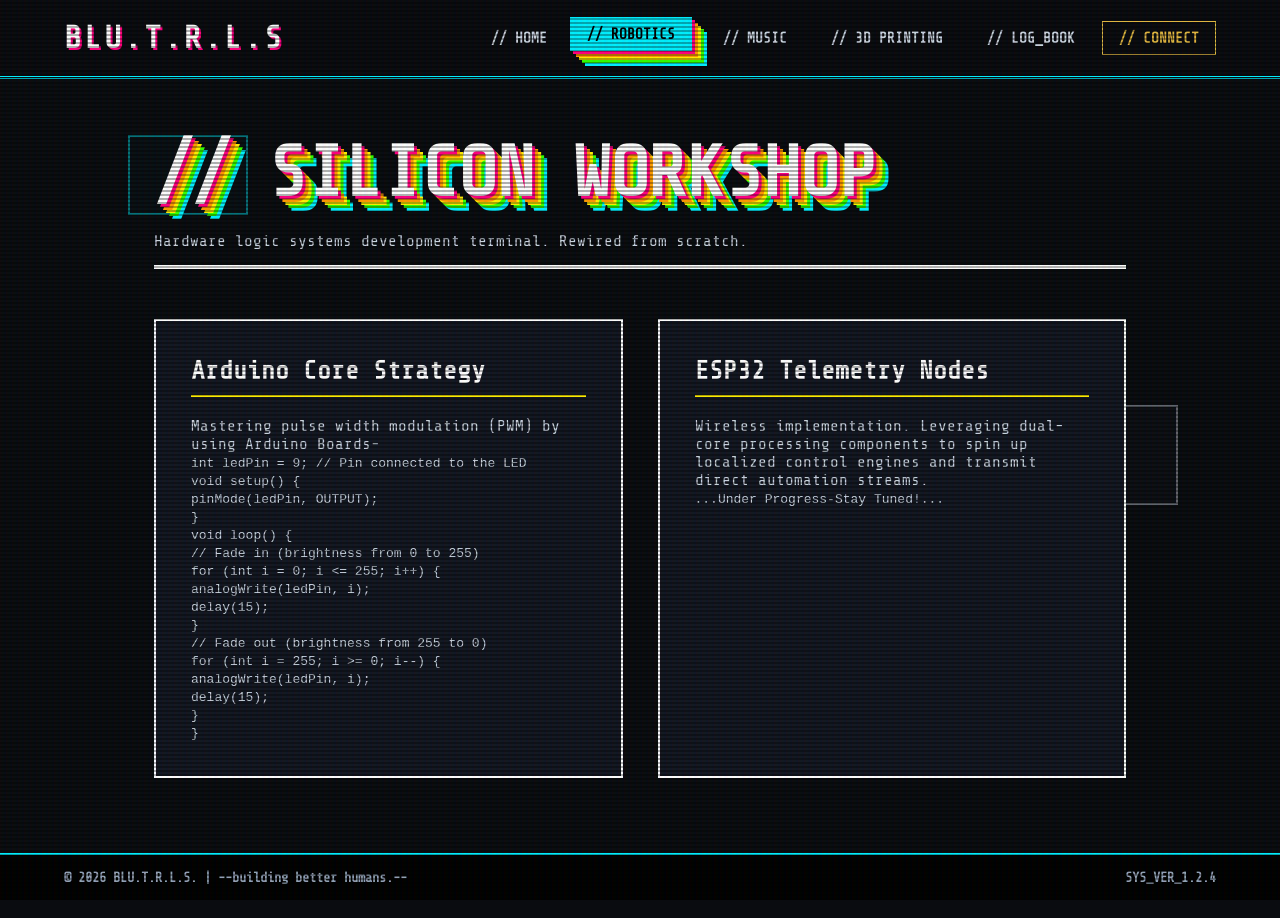
<file: robotics.html>
<!DOCTYPE html>
<html lang="en">

<head>
    <meta charset="UTF-8">
    <meta name="viewport" content="width=device-width, initial-scale=1.0">
    <title>Blu.t.r.l.s // Robotics Lab</title>
    <link href="https://fonts.googleapis.com/css2?family=Share+Tech+Mono&display=swap" rel="stylesheet">
    <link rel="stylesheet" href="style.css">
    <link rel="icon" href="imgs/Blutrls-old.png" type="image/png">
</head>

<body>
    <div class="bg-3d-matrix">
        <div class="product-3d-scene scene-cassette">
            <div class="cassette-box"></div>
        </div>
        <div class="product-3d-scene scene-monitor">
            <div class="monitor-cube"></div>
        </div>
    </div>

    <header>
        <div class="logo-glitch" data-text="Blu.t.r.l.s">Blu.t.r.l.s</div>
        <nav>
            <a href="index.html" class="nav-link">// HOME</a>
            <a href="robotics.html" class="nav-link active">// ROBOTICS</a>
            <a href="music.html" class="nav-link">// MUSIC</a>
            <a href="printing.html" class="nav-link">// 3D PRINTING</a>
            <a href="blog.html" class="nav-link">// LOG_BOOK</a>
            <a href="contact.html" class="nav-link nav-btn">// CONNECT</a>
        </nav>
    </header>

    <main class="content-hub">
        <div class="hub-header">
            <h1>// SILICON WORKSHOP</h1>
            <p class="subtitle">Hardware logic systems development terminal. Rewired from scratch.</p>
        </div>

        <div style="display:grid; grid-template-columns: repeat(auto-fit, minmax(320px, 1fr)); gap:35px;">
            <article class="panel-style">
                <div class="card-header">
                    <h2>Arduino Core Strategy</h2>
                </div>
                <p>Mastering pulse width modulation (PWM) by using Arduino Boards-</p>
                <div class="code-terminal">
                    <code>
int ledPin = 9; // Pin connected to the LED <br>

void setup() { <br>
  pinMode(ledPin, OUTPUT); <br>
} <br>

void loop() { <br>
  // Fade in (brightness from 0 to 255) <br>
  for (int i = 0; i <= 255; i++) { <br>
    analogWrite(ledPin, i); <br>
    delay(15); <br>
  } <br>
  
  // Fade out (brightness from 255 to 0) <br>
  for (int i = 255; i >= 0; i--) { <br>
    analogWrite(ledPin, i); <br>
    delay(15); <br>
  } <br>
}

</code>

                </div>
            </article>

            <article class="panel-style">
                <div class="card-header">
                    <h2>ESP32 Telemetry Nodes</h2>
                </div>
                <p>Wireless implementation. Leveraging dual-core processing components to spin up localized control
                    engines and transmit direct automation streams.</p>
                <div class="code-terminal">
                    <code>...Under Progress-Stay Tuned!...</code>
                </div>
            </article>
        </div>
    </main>

    <footer>
        <div class="footer-grid">
            <p class="copyright">© 2026 BLU.T.R.L.S. | --building better humans.-- </p>
            <p class="footer-version">SYS_VER_1.2.4</p>
        </div>
    </footer>
    <script src="script.js"></script>
</body>

</html>
</file>
<file: style.css>
/* ==========================================================================
   THE WALKMAN AD DESIGN SYSTEM: 80% VINTAGE PRINT AD + 20% HARDWARE GRIT
   ========================================================================== */
:root {
    --bg-deep: #0a0c10;
    --bg-card: #131722;
    --neon-blue: #00f0ff;
    --neon-pink: #ff007f;
    --neon-yellow: #ffee00;
    --silver-metallic: #cbd5e1;
    --gold: #e2b842;
    --grey-text: #94a3b8;

    /* The Iconic Walkman Print Ad Rainbow Trail */
    --rainbow-trail:
        3px 3px 0px var(--neon-pink),
        6px 6px 0px #ff9900,
        9px 9px 0px var(--neon-yellow),
        12px 12px 0px #33ff00,
        15px 15px 0px var(--neon-blue);

    --font-mono: 'Share Tech Mono', 'Courier New', Courier, monospace;
}

* {
    margin: 0;
    padding: 0;
    box-sizing: border-box;
}

body {
    background-color: var(--bg-deep);
    color: var(--silver-metallic);
    font-family: var(--font-mono);
    min-height: 100vh;
    overflow-x: hidden;
    position: relative;
    padding-bottom: 80px;
    text-wrap: wrap;
}

/* ==========================================================================
   PERMANENT CRT SCREEN SCANLINE EFFECT
   ========================================================================== */
body::before {
    content: " ";
    display: block;
    position: fixed;
    top: 0;
    left: 0;
    bottom: 0;
    right: 0;
    background: linear-gradient(rgba(18, 16, 16, 0) 50%, rgba(0, 0, 0, 0.3) 50%),
        linear-gradient(90deg, rgba(255, 0, 0, 0.04), rgba(0, 255, 0, 0.02), rgba(0, 0, 255, 0.04));
    z-index: 10000;
    background-size: 100% 4px, 6px 100%;
    pointer-events: none;
    display: flex;
    flex-direction: column;
    gap: 20px;
}

/* ==========================================================================
   PURE CSS 3D BACKGROUND PRODUCTS (CASSETTE, MONITOR, GEAR)
   ========================================================================== */
.bg-3d-matrix {
    position: fixed;
    top: 0;
    left: 0;
    width: 100%;
    height: 100%;
    z-index: 1;
    pointer-events: none;
    perspective: 1000px;
    overflow: hidden;
    opacity: 0.45;
}

/* 3D Scene Node */
.product-3d-scene {
    position: absolute;
    transform-style: preserve-3d;
}

/* Object 1: The Vintage Cassette Tape (Floating Top Left) */
.scene-cassette {
    top: 15%;
    left: 10%;
    animation: rotateCassette 12s infinite linear, driftObject 20s infinite alternate ease-in-out;
}

.cassette-box {
    width: 120px;
    height: 80px;
    border: 2px solid var(--neon-blue);
    background: rgba(0, 240, 255, 0.05);
    position: relative;
    transform-style: preserve-3d;
}

.cassette-box::before {
    content: '';
    position: absolute;
    top: 25px;
    left: 20px;
    width: 80px;
    height: 30px;
    border: 1px dashed var(--neon-pink);
}

/* Object 2: The Retro CRT Chassis (Floating Mid Right) */
.scene-monitor {
    top: 45%;
    right: 8%;
    animation: rotateMonitor 18s infinite linear, driftObject2 25s infinite alternate ease-in-out;
}

.monitor-cube {
    width: 100px;
    height: 100px;
    border: 2px solid var(--silver-metallic);
    background: rgba(203, 213, 225, 0.05);
    transform-style: preserve-3d;
}

/* Object 3: Mechanical Robotic Ring Gear (Floating Bottom Left) */
.scene-gear {
    bottom: 15%;
    left: 15%;
    animation: rotateGear 10s infinite linear;
}

.gear-ring {
    width: 90px;
    height: 90px;
    border: 4px dotted var(--neon-yellow);
    border-radius: 50%;
    transform-style: preserve-3d;
}

/* 3D Transformations & Drifting Paths */
@keyframes rotateCassette {
    0% {
        transform: rotateX(0deg) rotateY(0deg);
    }

    100% {
        transform: rotateX(360deg) rotateY(360deg);
    }
}

@keyframes rotateMonitor {
    0% {
        transform: rotateX(45deg) rotateY(0deg);
    }

    100% {
        transform: rotateX(45deg) rotateY(-360deg);
    }
}

@keyframes rotateGear {
    0% {
        transform: rotateZ(0deg) rotateX(60deg);
    }

    100% {
        transform: rotateZ(360deg) rotateX(60deg);
    }
}

@keyframes driftObject {
    0% {
        transform: translateY(0px) translateX(0px);
    }

    100% {
        transform: translateY(30px) translateX(15px);
    }
}

@keyframes driftObject2 {
    0% {
        transform: translateY(0px) scale(0.9);
    }

    100% {
        transform: translateY(-40px) scale(1.1);
    }
}

/* ==========================================================================
   NAVIGATION & GLOBAL WALKMAN PRINT TYPE LAYOUT
   ========================================================================== */
header {
    width: 100%;
    background-color: rgba(10, 12, 16, 0.9);
    border-bottom: 3px double var(--neon-blue);
    padding: 20px 5%;
    display: flex;
    justify-content: space-between;
    align-items: center;
    position: sticky;
    top: 0;
    z-index: 1000;
    text-wrap: wrap;
}

.logo-glitch {
    font-size: 2rem;
    font-weight: 900;
    color: #fff;
    text-transform: uppercase;
    letter-spacing: 3px;
    text-shadow: 2px 2px 0px var(--neon-pink);
    cursor: pointer;
    transition: text-shadow 0.2s;
}

.logo-glitch:hover {
    text-shadow: var(--rainbow-trail);
}

nav {
    display: flex;
    gap: 10px;
    flex-wrap: wrap;
}

.nav-link {
    color: var(--silver-metallic);
    text-decoration: none;
    font-weight: bold;
    font-size: 0.9rem;
    padding: 8px 16px;
    border: 1px solid transparent;
    text-transform: uppercase;
    transition: all 0.2s ease-in-out;
}

.nav-link:hover,
.nav-link.active {
    color: #000 !important;
    background-color: var(--neon-blue);
    box-shadow: var(--rainbow-trail);
    transform: translate(-4px, -4px);
}

.nav-btn {
    border: 1px solid var(--gold);
    color: var(--gold);
}

.nav-btn:hover,
.nav-btn.active {
    background-color: var(--gold);
    box-shadow: 3px 3px 0px var(--neon-pink);
}

/* ==========================================================================
   MAIN DASHBOARD & PORTAL STRUCTURE
   ========================================================================== */
.section-container {
    position: relative;
    z-index: 10;
    padding: 80px 5% 40px;
    max-width: 1300px;
    margin: 0 auto;
    text-wrap: wrap;
}

.hero-grid {
    display: grid;
    grid-template-columns: 1.2fr 0.8fr;
    gap: 40px;
    align-items: center;
}

h1 {
    font-size: 4rem;
    font-weight: 900;
    color: #fff;
    line-height: 0.95;
    letter-spacing: -1px;
    text-transform: uppercase;
    margin-bottom: 25px;
    text-shadow: 3px 3px 0px var(--neon-pink);
    text-wrap: wrap;
}

.hero-tagline {
    color: #fff;
    font-size: 1.2rem;
    background: rgba(19, 23, 34, 0.85);
    border-left: 5px solid var(--neon-yellow);
    padding: 15px;
    margin-bottom: 35px;
}

.hero-buttons {
    display: flex;
    gap: 20px;
}

.btn {
    padding: 15px 30px;
    text-decoration: none;
    font-weight: 900;
    text-transform: uppercase;
    letter-spacing: 1px;
    transition: transform 0.2s, box-shadow 0.2s;
}

.primary-neon {
    background-color: var(--neon-blue);
    color: #000;
    box-shadow: 4px 4px 0px #fff;
}

.primary-neon:hover {
    transform: translate(-4px, -4px);
    box-shadow: var(--rainbow-trail);
}

.secondary-silver {
    border: 2px solid #fff;
    color: #fff;
}

.secondary-silver:hover {
    background-color: #fff;
    color: #000;
    transform: translate(-4px, -4px);
    box-shadow: 4px 4px 0px var(--neon-pink);
}

/* Visual Ad Frame Showcase */
.walkman-ad-frame {
    border: 3px solid #fff;
    background: linear-gradient(135deg, #1b2336 0%, #080a0f 100%);
    padding: 20px;
    box-shadow: var(--rainbow-trail);
    position: relative;
    height: 350px;
    display: flex;
    align-items: center;
    justify-content: center;
}

.ad-accent-circle {
    position: absolute;
    width: 200px;
    height: 200px;
    border: 2px dashed var(--neon-pink);
    border-radius: 50%;
    animation: rotateGear 20s infinite linear;
}

/* Interactive Action Cards Grid */
.portal-grid {
    position: relative;
    z-index: 10;
    display: grid;
    grid-template-columns: repeat(auto-fit, minmax(320px, 1fr));
    gap: 40px;
    padding: 40px 5% 100px;
    max-width: 1300px;
    margin: 0 auto;
}

.panel-style {
    background-color: var(--bg-card);
    border: 2px solid #fff;
    padding: 35px;
    transition: transform 0.25s cubic-bezier(0.175, 0.885, 0.32, 1.275), box-shadow 0.25s;
}

/* Hovering Expansion Logic directly derived from Walkman graphics */
.panel-style:hover {
    transform: translate(-8px, -8px);
    box-shadow: var(--rainbow-trail);
    border-color: var(--neon-blue);
}

.card-header {
    display: flex;
    justify-content: space-between;
    align-items: center;
    border-bottom: 2px solid var(--neon-yellow);
    padding-bottom: 10px;
    margin-bottom: 20px;
}

.panel-style h2 {
    font-size: 1.6rem;
    font-weight: 900;
    color: #fff;
}

.card-num {
    background: var(--neon-pink);
    color: #fff;
    padding: 2px 8px;
    font-size: 0.8rem;
    font-weight: bold;
}

.portal-btn {
    display: block;
    width: 100%;
    text-align: center;
    background: transparent;
    border: 2px solid #fff;
    color: #fff;
    padding: 12px;
    font-weight: bold;
    text-decoration: none;
    text-transform: uppercase;
    transition: all 0.2s;
}

.portal-btn:hover {
    background: var(--neon-yellow);
    color: #000;
    border-color: var(--neon-yellow);
}

/* ==========================================================================
   MULTI-PAGE HUB LAYOUT VARIATIONS
   ========================================================================== */
.content-hub {
    position: relative;
    z-index: 10;
    max-width: 1100px;
    margin: 0 auto;
    padding: 60px 5%;
}

.hub-header {
    border-bottom: 4px solid #fff;
    padding-bottom: 15px;
    margin-bottom: 50px;
}

.hub-header h1 {
    font-size: 4.5rem;
    text-shadow: var(--rainbow-trail);
    text-wrap: wrap;
}

/* ==========================================================================
   CONTACT TERMINAL & SPECIFIC WRAPPERS
   ========================================================================== */
.contact-terminal-container {
    position: relative;
    z-index: 10;
    padding: 60px 5%;
    display: flex;
    justify-content: center;
}

.directory-row {
    display: flex;
    justify-content: space-between;
    align-items: center;
    background: #090c12;
    border: 1px solid var(--grey-text);
    padding: 20px;
    margin-bottom: 15px;
    transition: all 0.2s;
}

.directory-row:hover {
    transform: scale(1.02);
    border-color: var(--neon-blue);
    box-shadow: 4px 4px 0px var(--neon-pink);
}

.dir-address {
    color: var(--neon-blue);
    font-weight: bold;
    text-decoration: none;
}

/* ==========================================================================
   STARK FIXED STRUCTURAL FOOTER
   ========================================================================== */
footer {
    position: fixed;
    bottom: 0;
    left: 0;
    width: 100%;
    background-color: #000;
    border-top: 2px solid var(--neon-blue);
    padding: 15px 5%;
    z-index: 999;
}

.footer-grid {
    display: flex;
    justify-content: space-between;
    align-items: center;
    font-size: 0.85rem;
    font-weight: bold;
    color: var(--grey-text);
}

/* ==========================================================================
   RESPONSIVITY MEDIA CONTROLS
   ========================================================================== */
@media (max-width: 950px) {
    h1 {
        font-size: 2.8rem;
    }

    .hero-grid {
        grid-template-columns: 1fr;
    }

    .walkman-ad-frame {
        display: none;
    }

    header {
        flex-direction: column;
        gap: 15px;
    }
}
</file>
